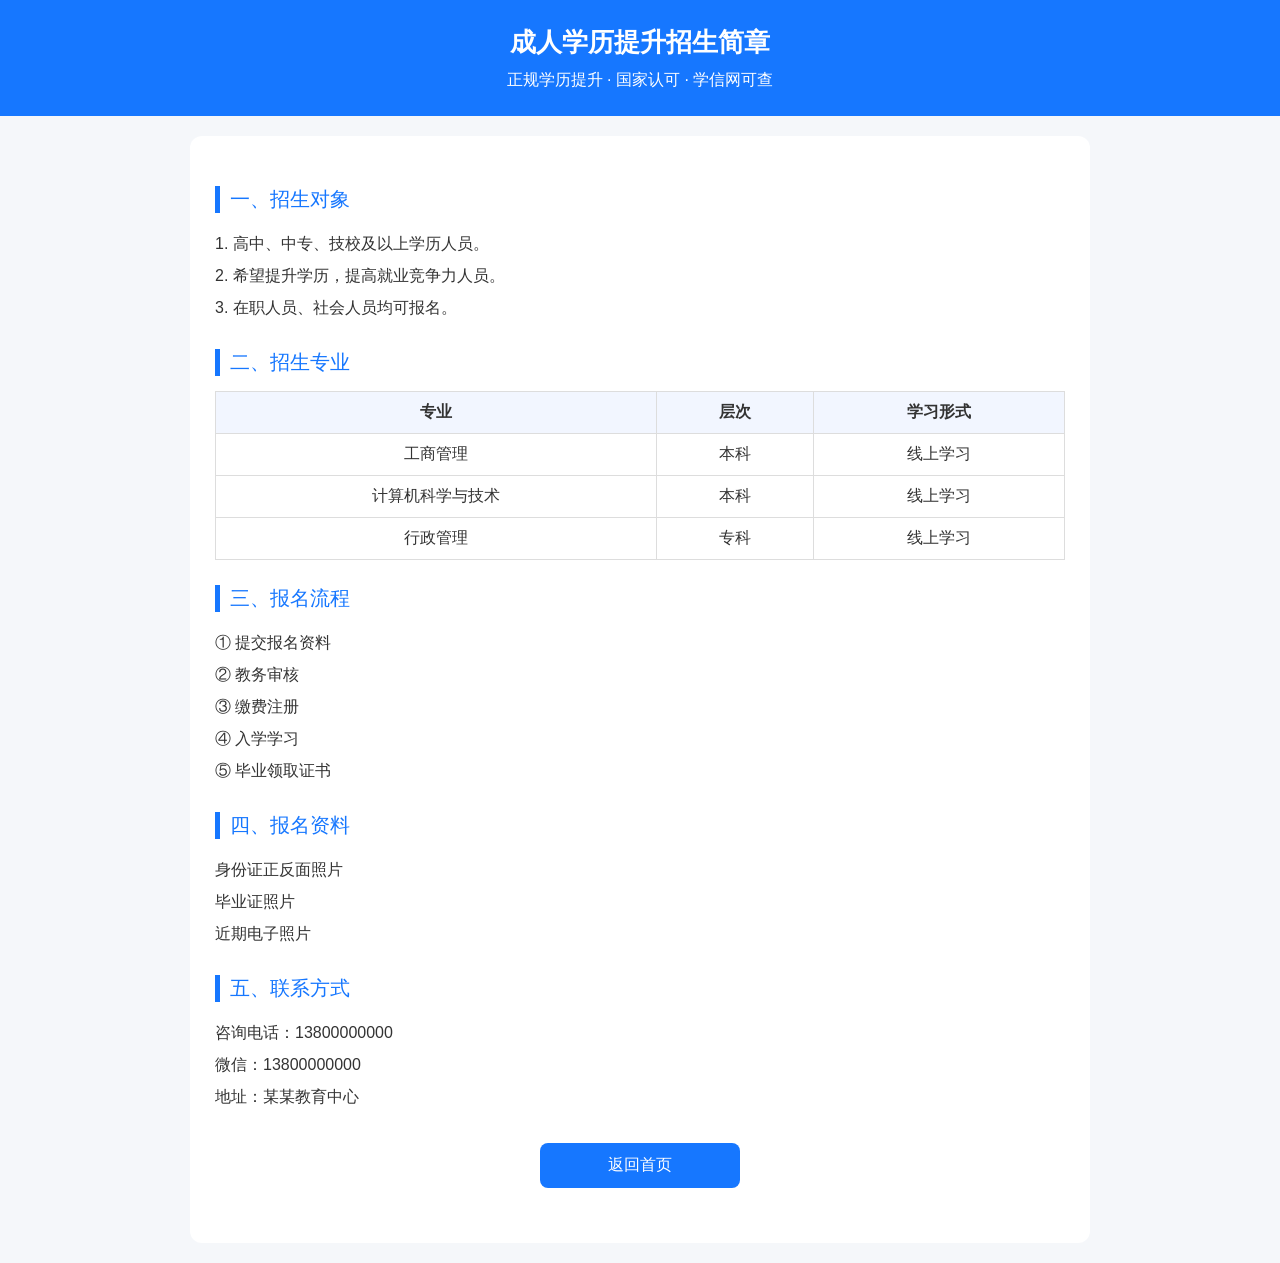
<file: index.html>
<!DOCTYPE html>
<html lang="zh-CN">

<head>

<meta charset="UTF-8">

<meta name="viewport" content="width=device-width, initial-scale=1.0">

<title>招生简章</title>


<style>

*{
margin:0;
padding:0;
box-sizing:border-box;
font-family:"Microsoft YaHei",Arial;
}


body{

background:#f5f7fa;

color:#333;

}


/* 顶部 */

.header{

background:#1677ff;

color:white;

text-align:center;

padding:25px 15px;

}


.header h1{

font-size:26px;

}


.header p{

margin-top:10px;

}



/* 主体 */

.container{

max-width:900px;

margin:20px auto;

background:white;

padding:25px;

border-radius:12px;

}



/* 标题 */

.title{

font-size:20px;

color:#1677ff;

border-left:5px solid #1677ff;

padding-left:10px;

margin:25px 0 15px;

}



/* 内容 */

.item{

line-height:2;

font-size:16px;

}



/* 表格 */

table{

width:100%;

border-collapse:collapse;

margin-top:15px;

}


td,th{

border:1px solid #ddd;

padding:10px;

text-align:center;

}



th{

background:#f2f6ff;

}



/* 按钮 */

.btn{

display:block;

width:200px;

margin:30px auto;

background:#1677ff;

color:white;

text-align:center;

padding:12px;

border-radius:8px;

text-decoration:none;

}



/* 手机 */

@media(max-width:600px){

.container{

margin:10px;

padding:15px;

}


.header h1{

font-size:22px;

}


.item{

font-size:14px;

}


}


</style>


</head>



<body>



<div class="header">

<h1>成人学历提升招生简章</h1>

<p>正规学历提升 · 国家认可 · 学信网可查</p>

</div>




<div class="container">



<div class="title">
一、招生对象
</div>


<div class="item">

<p>
1. 高中、中专、技校及以上学历人员。
</p>

<p>
2. 希望提升学历，提高就业竞争力人员。
</p>

<p>
3. 在职人员、社会人员均可报名。
</p>

</div>




<div class="title">
二、招生专业
</div>



<table>


<tr>

<th>
专业
</th>

<th>
层次
</th>

<th>
学习形式
</th>

</tr>



<tr>

<td>
工商管理
</td>

<td>
本科
</td>

<td>
线上学习
</td>

</tr>



<tr>

<td>
计算机科学与技术
</td>

<td>
本科
</td>

<td>
线上学习
</td>

</tr>


<tr>

<td>
行政管理
</td>

<td>
专科
</td>

<td>
线上学习
</td>

</tr>


</table>





<div class="title">
三、报名流程
</div>


<div class="item">


<p>
① 提交报名资料
</p>


<p>
② 教务审核
</p>


<p>
③ 缴费注册
</p>


<p>
④ 入学学习
</p>


<p>
⑤ 毕业领取证书
</p>


</div>






<div class="title">
四、报名资料
</div>


<div class="item">


<p>
身份证正反面照片
</p>


<p>
毕业证照片
</p>


<p>
近期电子照片
</p>


</div>






<div class="title">
五、联系方式
</div>


<div class="item">


<p>
咨询电话：13800000000
</p>


<p>
微信：13800000000
</p>


<p>
地址：某某教育中心
</p>


</div>




<a class="btn" href="index.html">

返回首页

</a>



</div>


</body>

</html>
</file>
